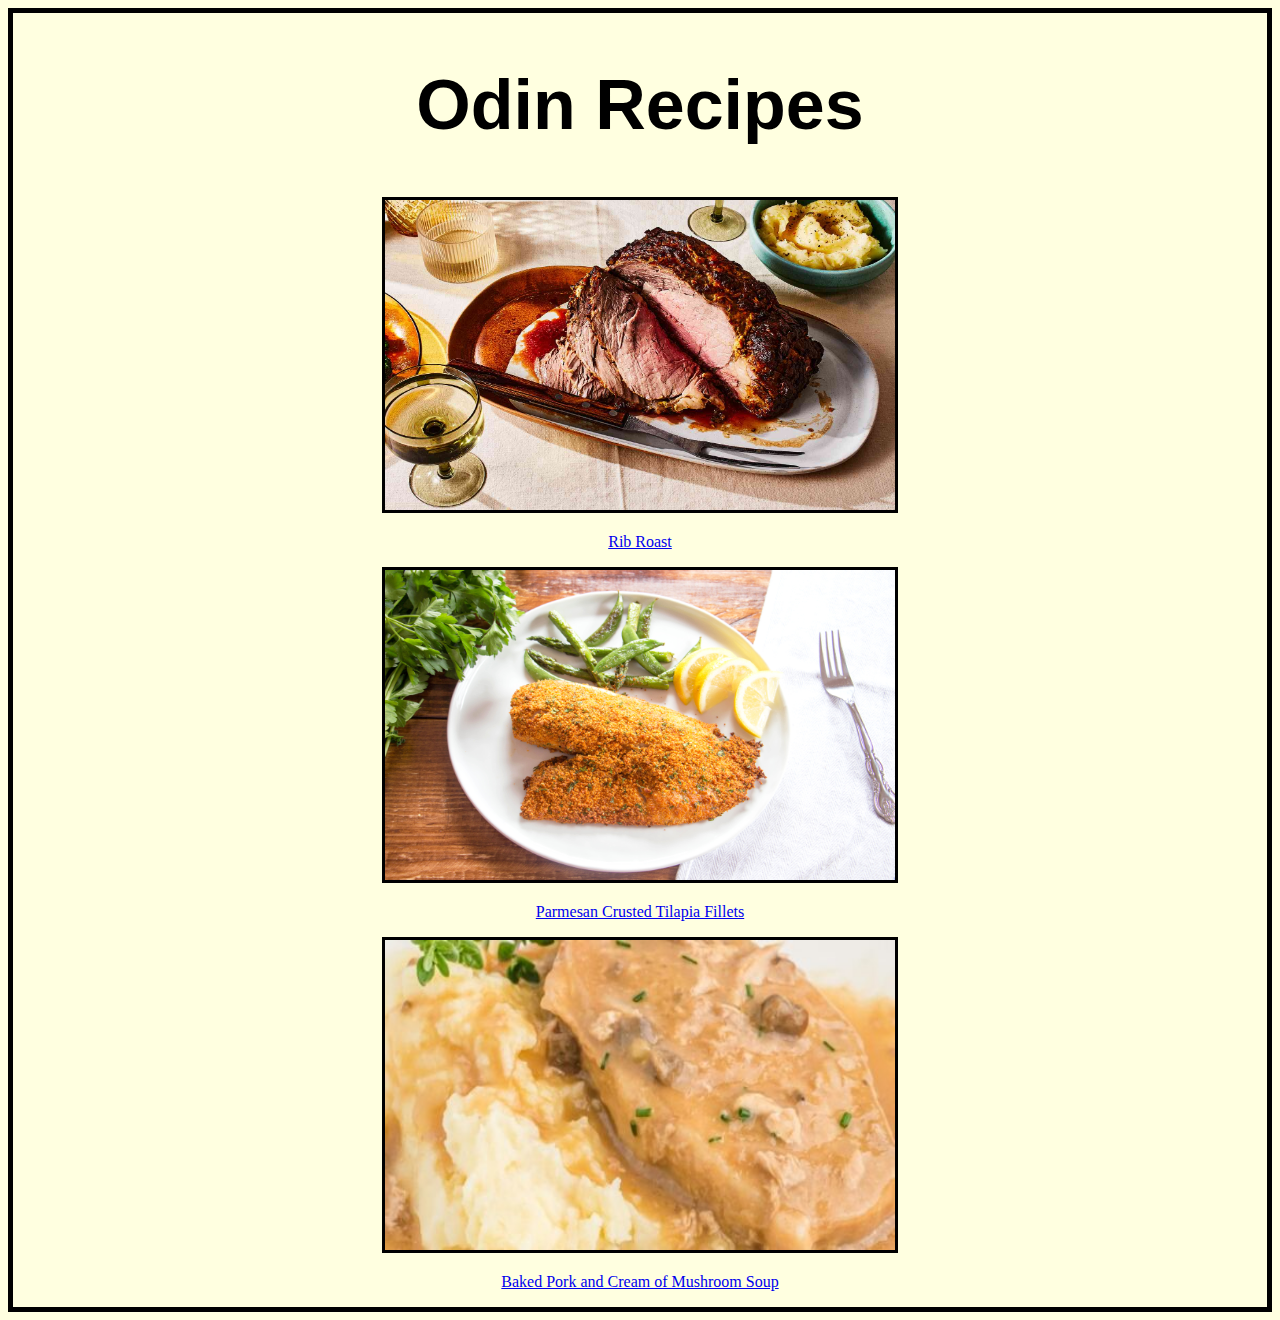
<file: index.html>
<!DOCTYPE html>
<html lang="en">
    <head>
        <meta charset="UTF-8">
        <Title>Odin Recipes</Title>
        <link rel="stylesheet" href="css/style.css">
    
    </head>

<body id="home">
<h1 class="header"> Odin Recipes</h1>

<div class="img">
<img src="img/ribroast2" alt="ribroast2" height="310" width="510" style="border: 3px solid black"> 
<p><a href="recipes/rib_roast.html">Rib Roast</a></p>
<img src="img/tilapia1.jpg" alt="tilapia1" height="310" width="510"style="border: 3px solid black">
<p><a href="recipes/parm_tilapia.html">Parmesan Crusted Tilapia Fillets</a></p>
<img src="img/pork2.jpg" alt="pork2" height="310" width="510"style="border: 3px solid black">
<p><a href="recipes/pork_and_mushroom_soup.html">Baked Pork and Cream of Mushroom Soup</a></p>
</div>

</body>
</html>
</file>
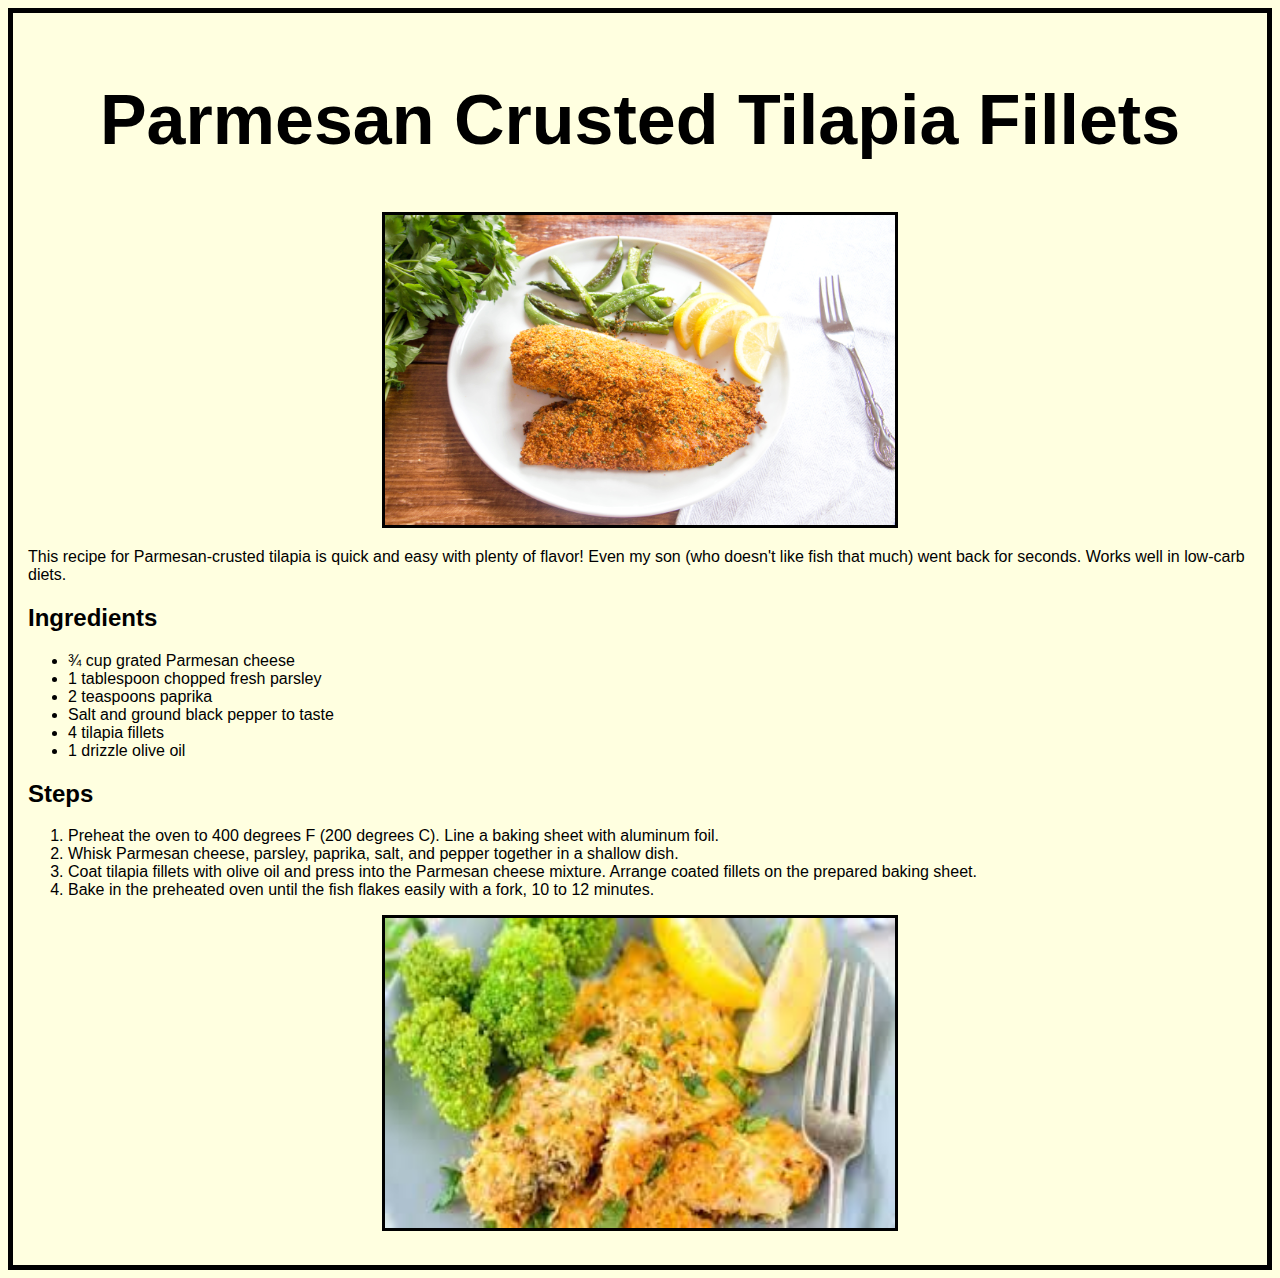
<file: recipes/parm_tilapia.html>
<!DOCTYPE html>
<html lang="en">
    <head>
        <meta charset="UTF-8">
        <Title>Parmesan crusted Tilapia</Title>
        <link rel="stylesheet" href="../css/style.css">
    
    </head>

<body id="parmtilapia">
<h1 class="header">Parmesan Crusted Tilapia Fillets</h1>
<div class="img">
    <img src="../img/tilapia1.jpg" alt="Tilapia" height="310" width="510" style="border: 3px solid black"></div>
    <p>This recipe for Parmesan-crusted tilapia is quick and easy with plenty of 
    flavor! Even my son (who doesn't like fish that much) went back for seconds. 
    Works well in low-carb diets.</p>

<h2>Ingredients</h2>
<ul>
    <li>¾ cup grated Parmesan cheese</li>
    <li>1 tablespoon chopped fresh parsley</li>
    <li>2 teaspoons paprika</li>
    <li>Salt and ground black pepper to taste</li>
    <li>4 tilapia fillets</li>
    <li>1 drizzle olive oil</li>
</ul>

<h2>Steps</h2>
<ol>
    <li>Preheat the oven to 400 degrees F (200 degrees C). Line a baking sheet with aluminum foil.</li>
    <li>Whisk Parmesan cheese, parsley, paprika, salt, and pepper together in a shallow dish.</li>
    <li>Coat tilapia fillets with olive oil and press into the Parmesan cheese mixture. Arrange coated fillets on the prepared baking sheet.</li>
    <li>Bake in the preheated oven until the fish flakes easily with a fork, 10 to 12 minutes.</li>
</ol>
<div class="img">
<img src="../img/tilapia2.jpeg" alt="Tilapia" height="310" width="510" style="border: 3px solid black"> 
</div>
</body>
</html>
</file>
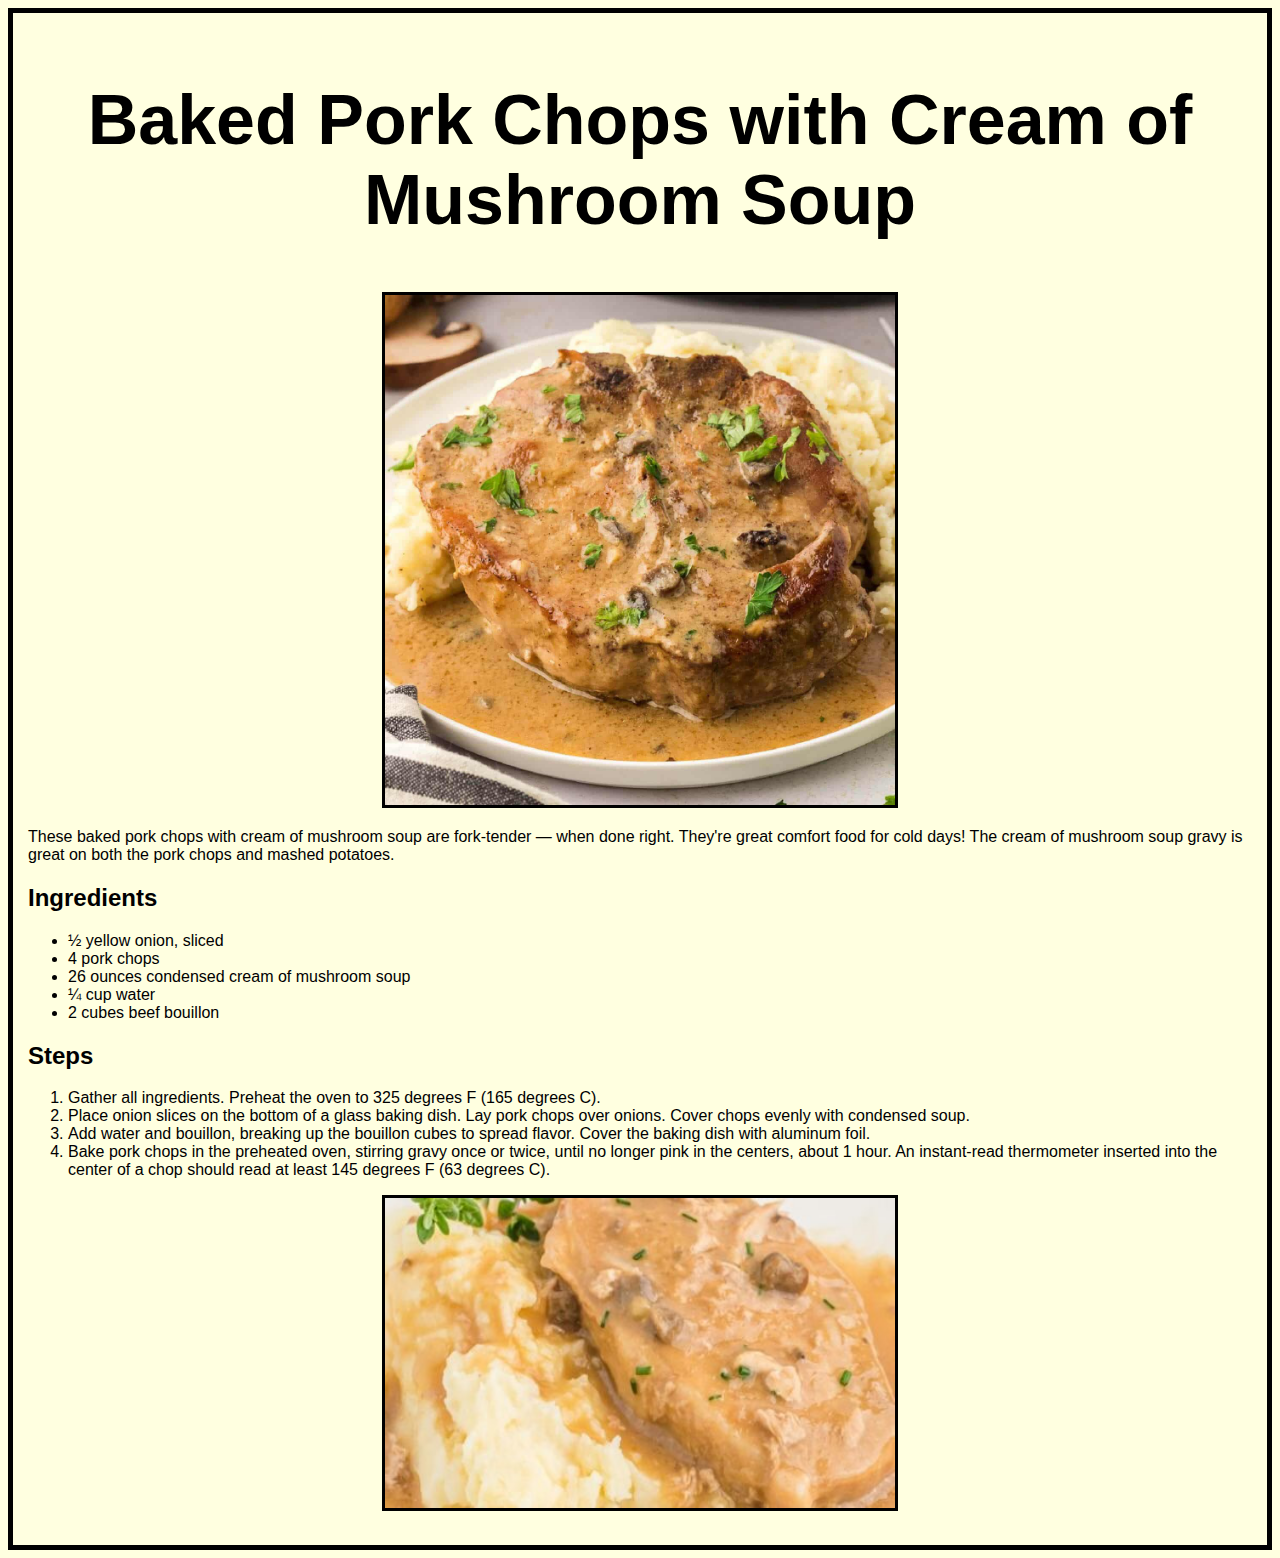
<file: recipes/pork_and_mushroom_soup.html>
<!DOCTYPE html>
<html lang="en">
    <head>
        <meta charset="UTF-8">
        <Title>Baked Pork Chops with Cream of Mushroom Soup</Title>
        <link rel="stylesheet" href="../css/style.css">
     
    </head>

<body id="pork">
<h1 class="header">Baked Pork Chops with Cream of Mushroom Soup</h1>
    <div class="img"><img src="../img/pork1.jpg" alt="pork1" height="510" width="510" style="border: 3px solid black"></div>
<p>These baked pork chops with cream of mushroom soup are fork-tender — when done right. They're great comfort food for cold days! The cream of mushroom soup gravy is great on both the pork chops and mashed potatoes.</p>
<h2>Ingredients</h2>    
    <ul>
        <li>½ yellow onion, sliced</li>
        <li>4 pork chops</li>
        <li>26 ounces condensed cream of mushroom soup</li>
        <li>¼ cup water</li>
        <li>2 cubes beef bouillon</li>
    </ul>

<h2>Steps</h2>
    <ol>
        <li>Gather all ingredients. Preheat the oven to 325 degrees F (165 degrees C).</li>
        <li>Place onion slices on the bottom of a glass baking dish. Lay pork chops over onions. Cover chops evenly with condensed soup.</li>
        <li>Add water and bouillon, breaking up the bouillon cubes to spread flavor. Cover the baking dish with aluminum foil.</li>
        <li>Bake pork chops in the preheated oven, stirring gravy once or twice, until no longer pink in the centers, about 1 hour. An instant-read thermometer inserted into the center of a chop should read at least 145 degrees F (63 degrees C).</li>
    </ol>

    <div class="img"><img src="../img/pork2.jpg" alt="pork2" height="310" width="510" style="border: 3px solid black"></div>

</body>
</html>
</file>
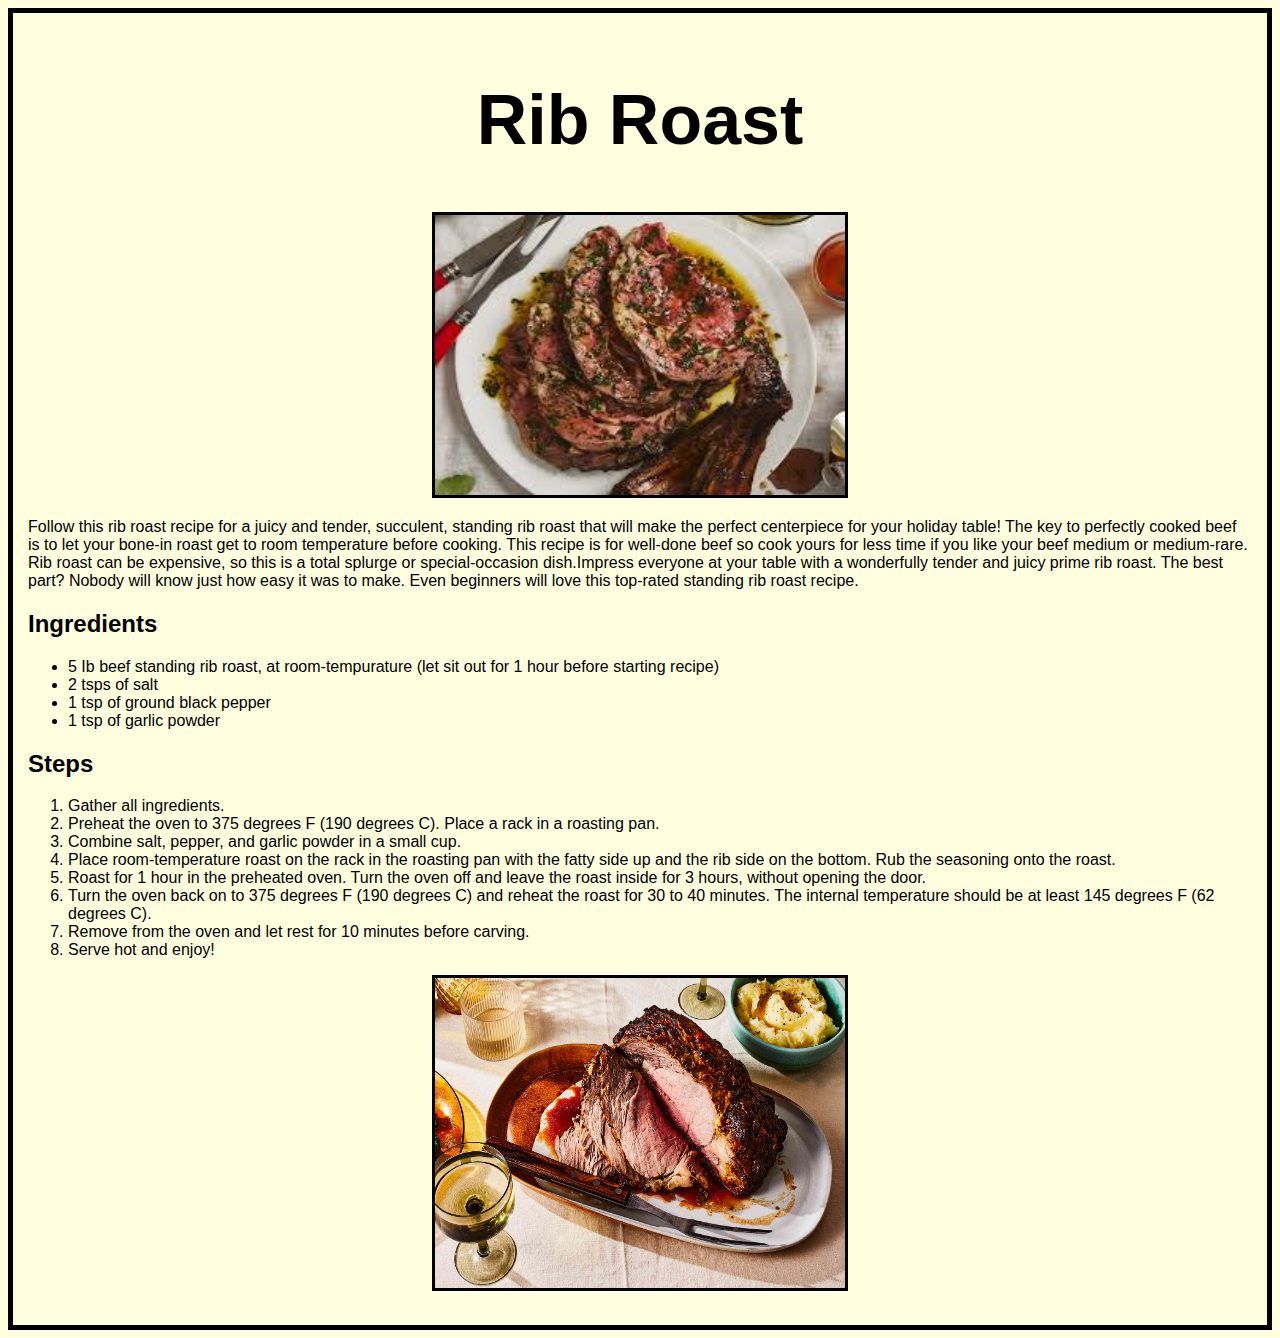
<file: recipes/rib_roast.html>
<!DOCTYPE html>
<html lang="en">
    <head>
        <meta charset="UTF-8">
        <Title>Rib Roast</Title>
        <link rel="stylesheet" href="../css/style.css">

    </head>

<body id="roast">
    <h1 class="header">Rib Roast</h1>
    <div class="img"><img id="one" src="../img/ribroast.jpeg" alt="ribroast.jpeg" height="280" width="410" style="border: 3px solid black"></div>
    <p>Follow this rib roast recipe for a juicy 
and tender, succulent, standing rib roast that 
will make the perfect centerpiece for your holiday 
table! The key to perfectly cooked beef is to let your 
bone-in roast get to room temperature before cooking. 
This recipe is for well-done beef so cook yours
for less time if you like your beef medium or medium-rare. 
Rib roast can be expensive, so this is a total splurge or 
special-occasion dish.Impress everyone at your table with 
a wonderfully tender and juicy prime rib roast. The best part? 
Nobody will know just how easy it was to make. Even beginners will 
love this top-rated standing rib roast recipe.</p>

<h2>Ingredients</h2>

<ul>
    <li>5 Ib beef standing rib roast, at room-tempurature (let sit out for 1 hour before starting recipe)</li>
    <li>2 tsps of salt</li>
    <li>1 tsp of ground black pepper</li>
    <li>1 tsp of garlic powder</li>
</ul>

<h2>Steps</h2>

<ol>
    <li>Gather all ingredients.</li>
    <li>Preheat the oven to 375 degrees F (190 degrees C). Place a rack in a roasting pan.</li>
    <li>Combine salt, pepper, and garlic powder in a small cup.</li>
    <li>Place room-temperature roast on the rack in the roasting pan with the fatty side up and the rib side on the bottom. Rub the seasoning onto the roast.</li>
    <li>Roast for 1 hour in the preheated oven. Turn the oven off and leave the roast inside for 3 hours, without opening the door.</li>
    <li>Turn the oven back on to 375 degrees F (190 degrees C) and reheat the roast for 30 to 40 minutes. The internal temperature should be at least 145 degrees F (62 degrees C).</li>
    <li>Remove from the oven and let rest for 10 minutes before carving.</li>
    <li>Serve hot and enjoy!</li>
</ol>

    <div class="img"><img src="../img/ribroast2" alt="ribroast2" height="310" width="410" style="border: 3px solid black"></div>
</body>
</html>
</file>
<file: css/style.css>
/*odin-recipes style sheet*/


/*below are the index signifiers*/

.header {
    text-align:center;
    font-family: Arial, Helvetica, sans-serif;
    font-size: 70px;
    padding: 5px;
}

#home {
    background-color: lightyellow;
    border: 5px solid black;

}

/* Above are the index signifiers*/
/*Below are parm tilapia signifiers*/

#parmtilapia {
    background-color:lightyellow;
    font-family: Arial, Helvetica, sans-serif;
    border: 5px solid black;
    padding: 15px;
}

.img,.img {
    text-align: center;
    margin: 15px;
}

.header {
    font-family: Arial, Helvetica, sans-serif;
    font-size: 70px;
}


/* Above are parm tilapia signifiers*/
/*Below are pork signifiers*/

#pork {
    background-color:lightyellow;
    font-family: Arial, Helvetica, sans-serif;
    border: 5px solid black;
    padding: 15px;
}

.img,.img {
    text-align: center;
    margin: 15px;
    
}

.header {
    font-family: Arial, Helvetica, sans-serif;
    font-size: 70px;
}

/* Above are pork signifiers*/
/*Below are roast signifiers*/

#roast {
    background-color:lightyellow;
    font-family: Arial, Helvetica, sans-serif;
    border: 5px solid black;
    padding: 15px;
}

.img,.img {
    text-align: center;
    margin: 15px;
}

.header {
    font-family: Arial, Helvetica, sans-serif;
    font-size: 70px;
}
</file>
